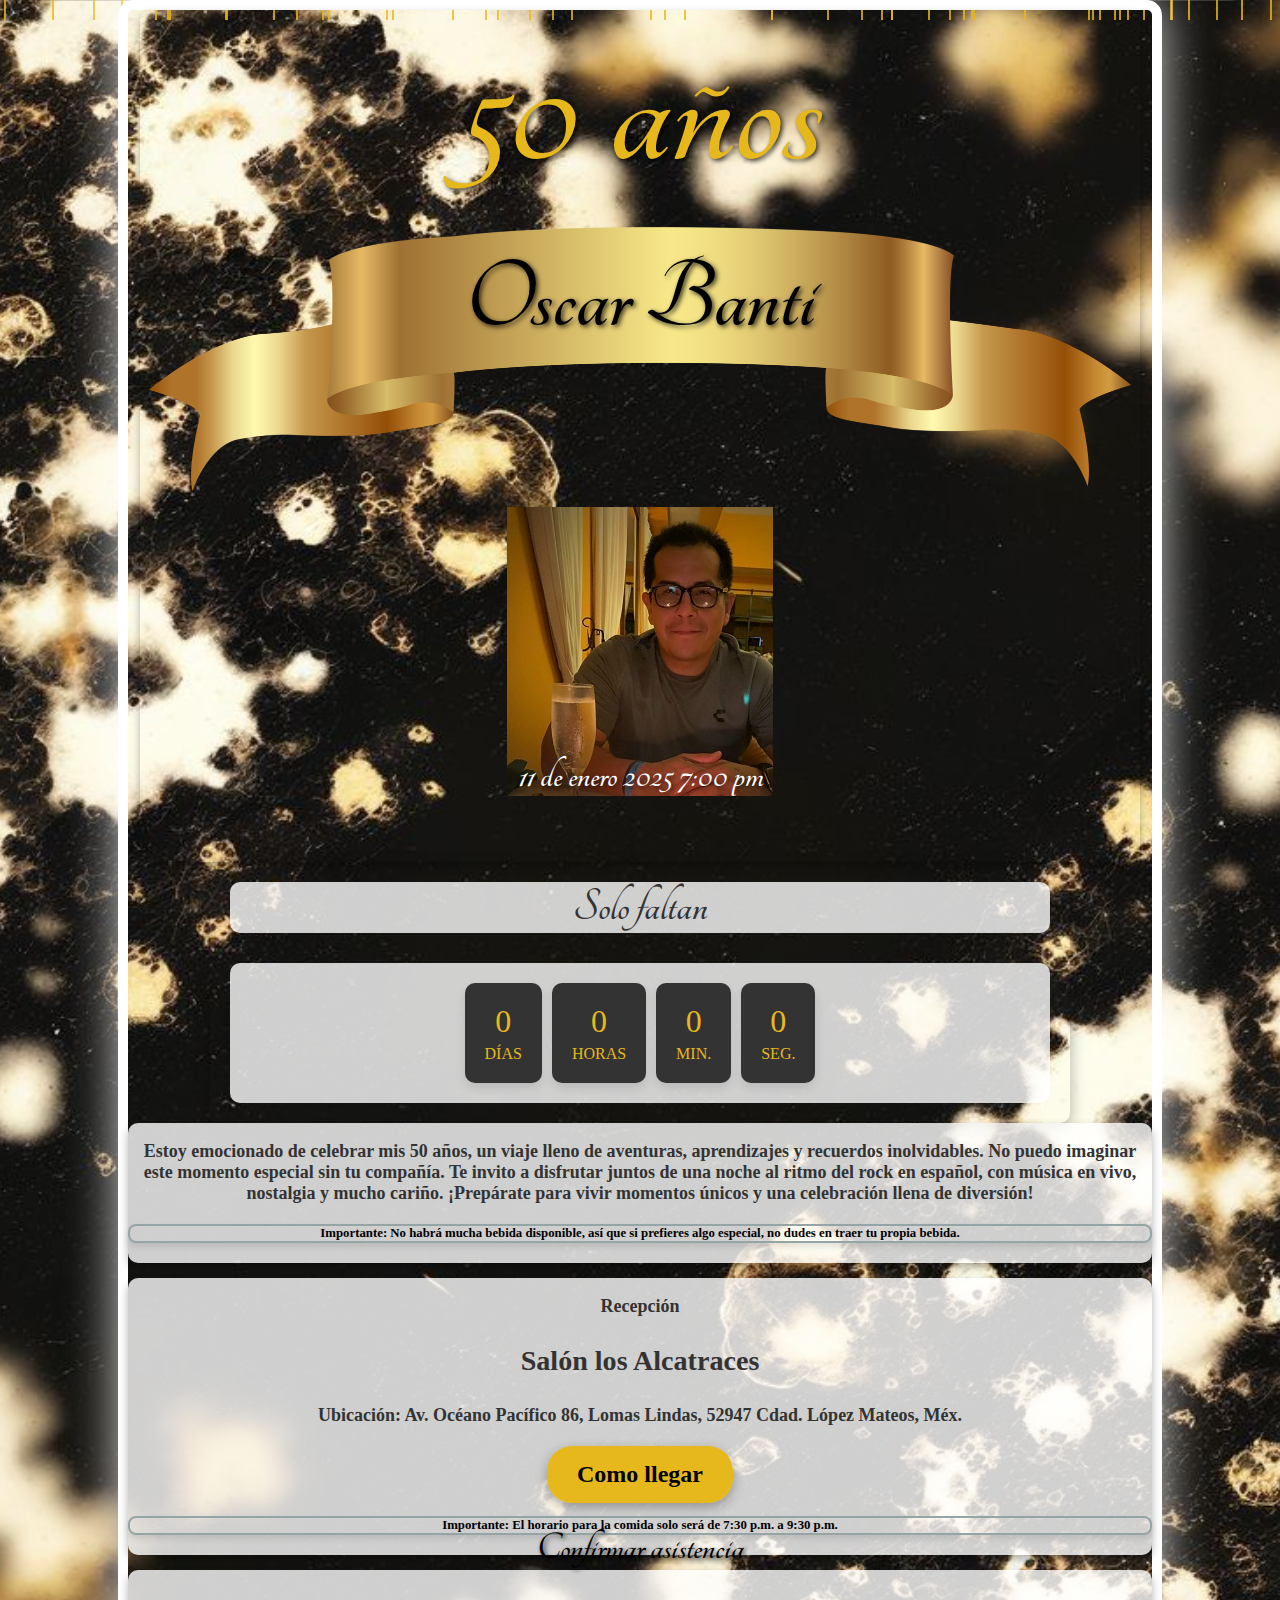
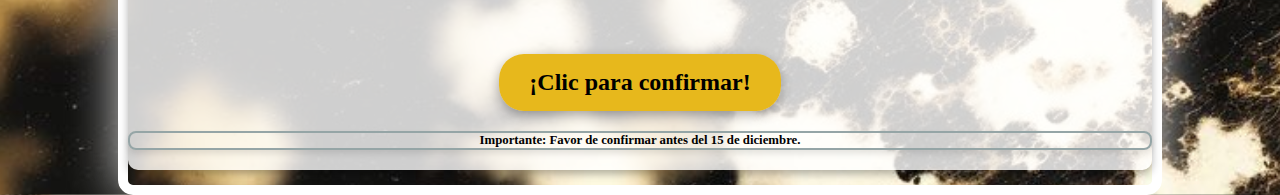
<file: index.html>
<!DOCTYPE html>
<html lang="es">
<head>
    <meta charset="UTF-8">
    <meta name="viewport" content="width=device-width, initial-scale=1.0">
    <title>50 Años OScar Banti</title>
    <link rel="stylesheet" href="styles.css">
    <title>Celebración 50 Años</title>
    <link href="https://fonts.googleapis.com/css2?family=Playfair+Display:wght@700&display=swap" rel="stylesheet">
    <link rel="stylesheet" href="https://fonts.googleapis.com/css?family=Tangerine">
    <link rel="preconnect" href="https://fonts.googleapis.com">
    <link rel="preconnect" href="https://fonts.gstatic.com" crossorigin>
    <link href="https://fonts.googleapis.com/css2?family=Edu+AU+VIC+WA+NT+Guides:wght@400..700&family=Qwitcher+Grypen:wght@400;700&display=swap" rel="stylesheet">
    <link rel="preconnect" href="https://fonts.googleapis.com">
    <link rel="preconnect" href="https://fonts.gstatic.com" crossorigin>
    <link href="https://fonts.googleapis.com/css2?family=Dancing+Script:wght@400..700&display=swap" rel="stylesheet">
    <link rel="preconnect" href="https://fonts.googleapis.com">
    <link rel="preconnect" href="https://fonts.gstatic.com" crossorigin>
    <link href="https://fonts.googleapis.com/css2?family=Dancing+Script:wght@400..700&family=Playfair+Display:ital,wght@0,400..900;1,400..900&display=swap" rel="stylesheet">
    <link rel="preconnect" href="https://fonts.googleapis.com">
    <link rel="preconnect" href="https://fonts.gstatic.com" crossorigin>
    <link href="https://fonts.googleapis.com/css2?family=Dancing+Script:wght@400..700&family=EB+Garamond:ital,wght@0,400..800;1,400..800&family=Playfair+Display:ital,wght@0,400..900;1,400..900&display=swap" rel="stylesheet">

</head>
<body>
    <div class="rain"></div>
    <div class="marco">
        <div class="card">
            <div class="number-container"> 50 años </div>
            <div class="imgGoldBanner-container">
                <img src="public/img/goldBanner2.png">
                <div class="textoCinta">Oscar Banti</div>
            </div>
            <div class="imgPrincipal-container">
                <img src="public/img/oscarPortada.jpg">
            </div>
            <p class="textoBaja">11 de enero 2025 7:00 pm</p>
        </div> 

        <div class="cronometro">
            <div class="textoCronometro">Solo faltan</div>
            <div class="container">
                <div class="box">
                    <span id="days">0</span>
                    <small>Días </small>
                </div>
                <div class="box">
                    <span id="hours">0</span>
                    <small>Horas</small>
                </div>
                <div class="box">
                    <span id="minutes">0</span>
                    <small>Min. </small>
                </div>
                <div class="box">
                    <span id="seconds">0</span>
                    <small>Seg. </small>
                </div>
            </div>
        </div>

        <div class="textoInvitacion">
            <p>
                Estoy emocionado de celebrar mis 50 años, un viaje lleno de aventuras, aprendizajes y recuerdos inolvidables. No puedo imaginar este momento especial sin tu compañía.
                Te invito a disfrutar juntos de una noche al ritmo del rock en español, con música en vivo, nostalgia y mucho cariño. ¡Prepárate para vivir momentos únicos y una celebración llena de diversión!</p>
            <p class="textoImportante">
                Importante: No habrá mucha bebida disponible, así que si prefieres algo especial, no dudes en traer tu propia bebida.
            </p>
        </div>

        <div class="textoInvitacion">
            <p>
                Recepción 
            </p>
            <h3>
                Salón los Alcatraces
            </h3>
            <p>
                Ubicación: Av. Océano Pacífico 86, Lomas Lindas, 52947 Cdad. López Mateos, Méx.
            </p>
            <a href="https://www.google.com/maps/place/Sal%C3%B3n+los+Alcatraces/@19.5704238,-99.2510745,17z/data=!3m1!4b1!4m6!3m5!1s0x85d21c588d25ae5f:0xd2308c1d243190e1!8m2!3d19.5704238!4d-99.2484996!16s%2Fg%2F11b60qymgs?entry=ttu&g_ep=EgoyMDI0MTAwNy4xIKXMDSoASAFQAw%3D%3D" class="map-button" target="_blank">
                Como llegar
            </a>
            <p class="textoImportante">
                Importante: El horario para la comida solo será de 7:30 p.m. a 9:30 p.m.
            </p>
        </div>
        
        <div class="textoInvitacion">
            <p class="textoBajaBoleto">Confirmar asistencia</p>
            <div class="contenedorBoleto">
                <img id="imagen" style="display: none;" alt="Imagen dinámica"/>
            </div>
            <div class="botonBoleto">
                <a href="https://docs.google.com/forms/d/e/1FAIpQLSeCAy3yvJN_GSDAHf4UdD2p_rkGSut0L7TeDT7OeyFYLkQp7g/viewform?usp=sf_link" class="map-button" target="_blank">
                    ¡Clic para confirmar!
                </a>
            </div>
            <p class="textoImportante">
                Importante: Favor de confirmar antes del 15 de diciembre.
            </p>
        </div>         
    </div>

     <!-- Importar el archivo JavaScript -->
     <script src="js/lluvia.js"></script>
     <script src="js/cronometro.js"></script>
     <script src="js/imagenes.js"></script>
</body>
</html>
</file>
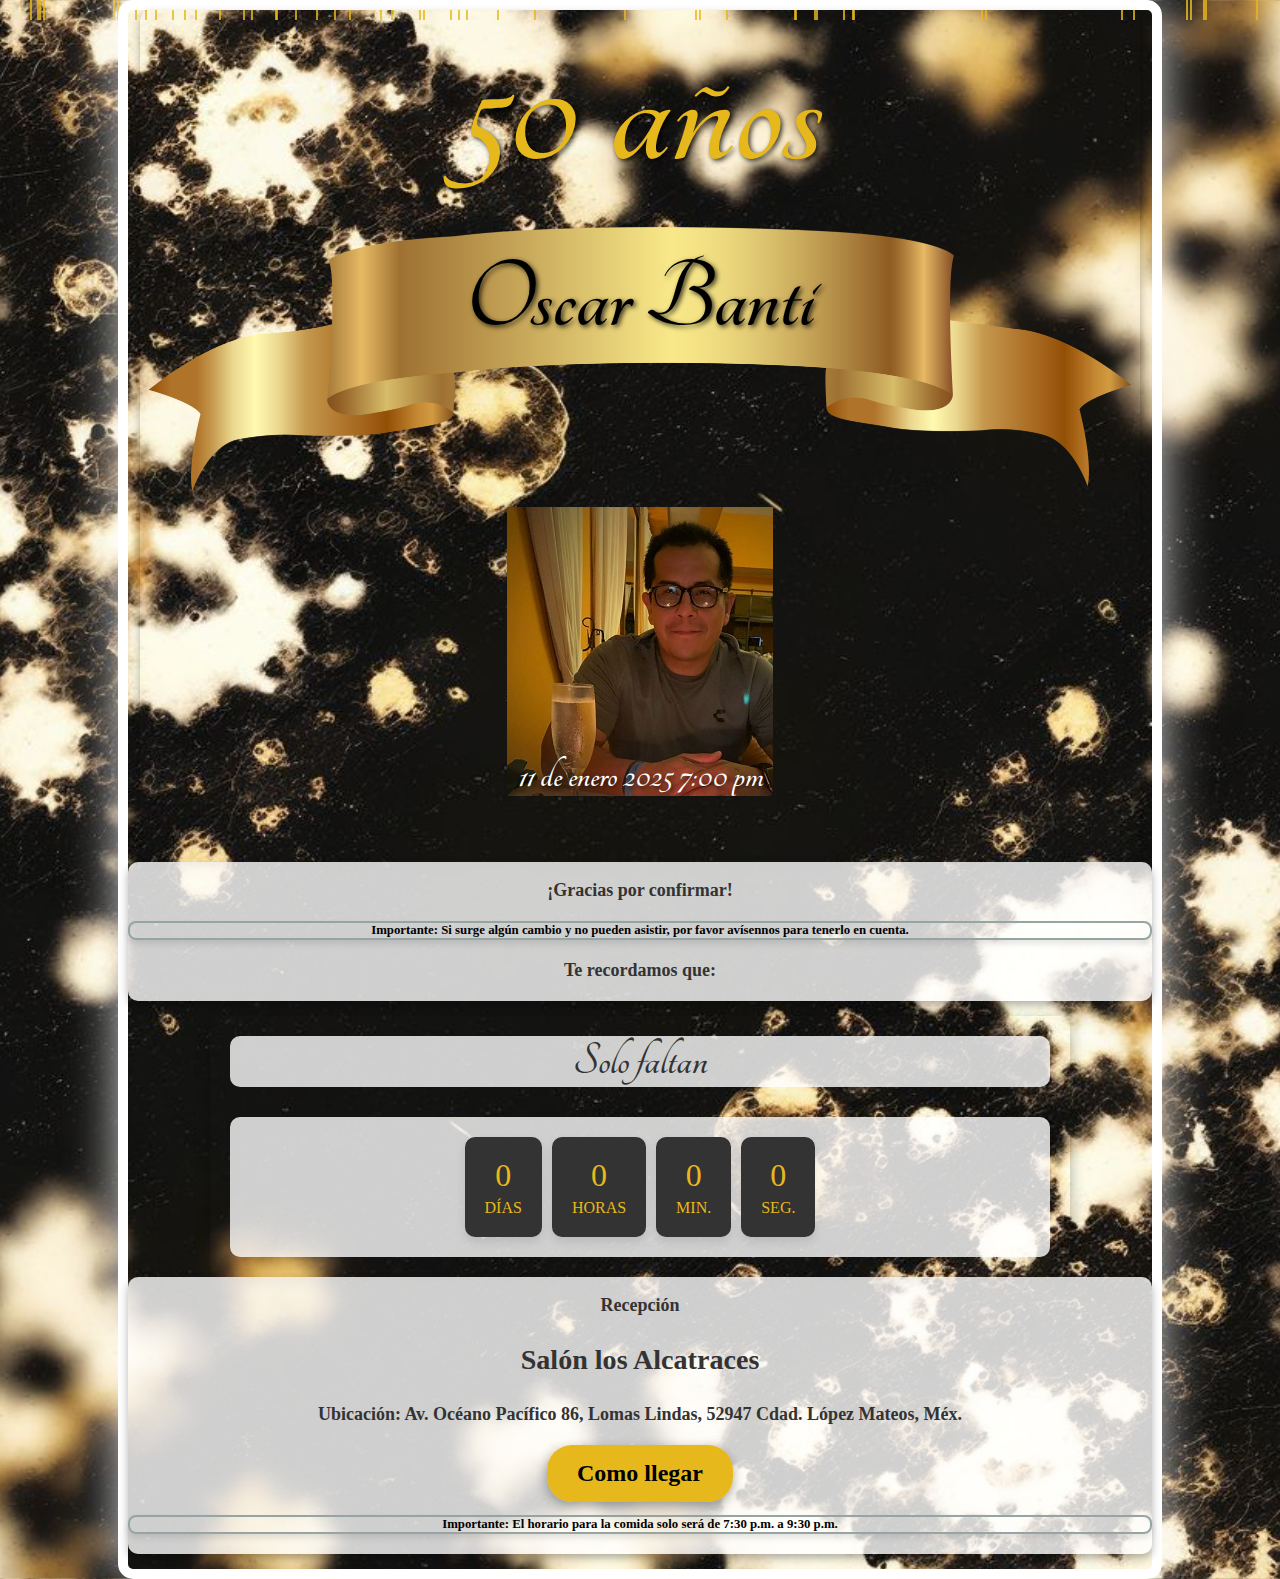
<file: confirmcion.html>
<!DOCTYPE html>
<html lang="es">
<head>
    <meta charset="UTF-8">
    <meta name="viewport" content="width=device-width, initial-scale=1.0">
    <title>50 Años OScar Banti</title>
    <link rel="stylesheet" href="styles.css">
    <title>Celebración 50 Años</title>
    <link href="https://fonts.googleapis.com/css2?family=Playfair+Display:wght@700&display=swap" rel="stylesheet">
    <link rel="stylesheet" href="https://fonts.googleapis.com/css?family=Tangerine">
    <link rel="preconnect" href="https://fonts.googleapis.com">
    <link rel="preconnect" href="https://fonts.gstatic.com" crossorigin>
    <link href="https://fonts.googleapis.com/css2?family=Edu+AU+VIC+WA+NT+Guides:wght@400..700&family=Qwitcher+Grypen:wght@400;700&display=swap" rel="stylesheet">
    <link rel="preconnect" href="https://fonts.googleapis.com">
    <link rel="preconnect" href="https://fonts.gstatic.com" crossorigin>
    <link href="https://fonts.googleapis.com/css2?family=Dancing+Script:wght@400..700&display=swap" rel="stylesheet">
    <link rel="preconnect" href="https://fonts.googleapis.com">
    <link rel="preconnect" href="https://fonts.gstatic.com" crossorigin>
    <link href="https://fonts.googleapis.com/css2?family=Dancing+Script:wght@400..700&family=Playfair+Display:ital,wght@0,400..900;1,400..900&display=swap" rel="stylesheet">
    <link rel="preconnect" href="https://fonts.googleapis.com">
    <link rel="preconnect" href="https://fonts.gstatic.com" crossorigin>
    <link href="https://fonts.googleapis.com/css2?family=Dancing+Script:wght@400..700&family=EB+Garamond:ital,wght@0,400..800;1,400..800&family=Playfair+Display:ital,wght@0,400..900;1,400..900&display=swap" rel="stylesheet">

</head>
<body>
    <div class="rain"></div>
    <div class="marco">
        <div class="card">
            <div class="number-container"> 50 años </div>
            <div class="imgGoldBanner-container">
                <img src="public/img/goldBanner2.png">
                <div class="textoCinta">Oscar Banti</div>
            </div>
            <div class="imgPrincipal-container">
                <img src="public/img/oscarPortada.jpg">
            </div>
            <p class="textoBaja">11 de enero 2025 7:00 pm</p>
        </div> 

        <div class="textoInvitacion" >
            <p> ¡Gracias por confirmar! </p>
            <p class="textoImportante">
                Importante: Si surge algún cambio y no pueden asistir, por favor avísennos para tenerlo en cuenta.
            </p>
            <p>  Te recordamos que:</p>
        </div>  

        <div class="cronometro">
            <div class="textoCronometro">Solo faltan</div>
            <div class="container">
                <div class="box">
                    <span id="days">0</span>
                    <small>Días </small>
                </div>
                <div class="box">
                    <span id="hours">0</span>
                    <small>Horas</small>
                </div>
                <div class="box">
                    <span id="minutes">0</span>
                    <small>Min. </small>
                </div>
                <div class="box">
                    <span id="seconds">0</span>
                    <small>Seg. </small>
                </div>
            </div>
        </div>

        <div class="textoInvitacion">
            <p>
                Recepción 
            </p>
            <h3>
                Salón los Alcatraces
            </h3>
            <p>
                Ubicación: Av. Océano Pacífico 86, Lomas Lindas, 52947 Cdad. López Mateos, Méx.
            </p>
            <a href="https://www.google.com/maps/place/Sal%C3%B3n+los+Alcatraces/@19.5704238,-99.2510745,17z/data=!3m1!4b1!4m6!3m5!1s0x85d21c588d25ae5f:0xd2308c1d243190e1!8m2!3d19.5704238!4d-99.2484996!16s%2Fg%2F11b60qymgs?entry=ttu&g_ep=EgoyMDI0MTAwNy4xIKXMDSoASAFQAw%3D%3D" class="map-button" target="_blank">
                Como llegar
            </a>
            <p class="textoImportante">
                Importante: El horario para la comida solo será de 7:30 p.m. a 9:30 p.m.
            </p>
        </div>        
    </div>

     <!-- Importar el archivo JavaScript -->
     <script src="js/lluvia.js"></script>
     <script src="js/cronometro.js"></script>
     <script src="js/imagenes.js"></script>
</body>
</html>
</file>
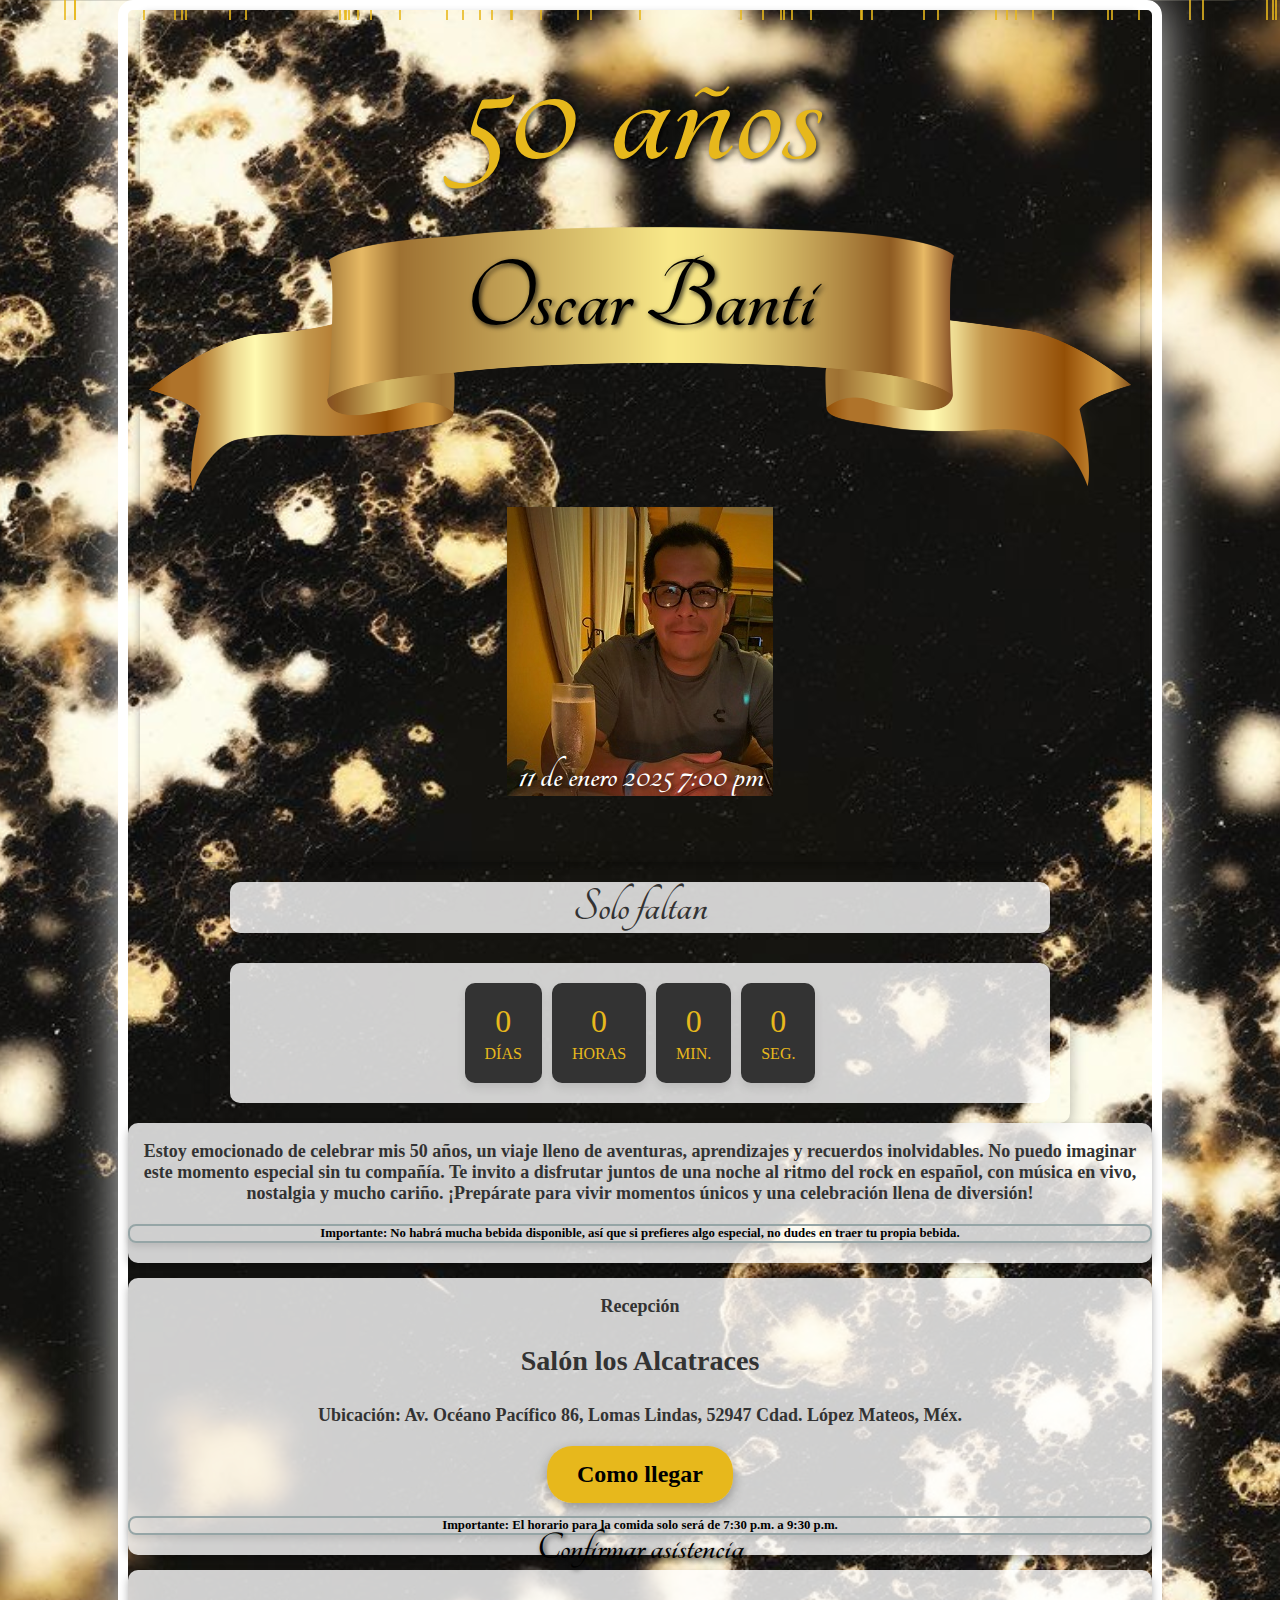
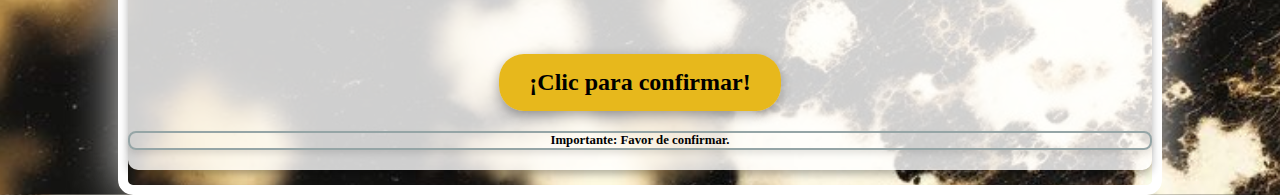
<file: invitacion.html>
<!DOCTYPE html>
<html lang="es">
<head>
    <meta charset="UTF-8">
    <meta name="viewport" content="width=device-width, initial-scale=1.0">
    <title>50 Años OScar Banti</title>
    <link rel="stylesheet" href="styles.css">
    <title>Celebración 50 Años</title>
    <link href="https://fonts.googleapis.com/css2?family=Playfair+Display:wght@700&display=swap" rel="stylesheet">
    <link rel="stylesheet" href="https://fonts.googleapis.com/css?family=Tangerine">
    <link rel="preconnect" href="https://fonts.googleapis.com">
    <link rel="preconnect" href="https://fonts.gstatic.com" crossorigin>
    <link href="https://fonts.googleapis.com/css2?family=Edu+AU+VIC+WA+NT+Guides:wght@400..700&family=Qwitcher+Grypen:wght@400;700&display=swap" rel="stylesheet">
    <link rel="preconnect" href="https://fonts.googleapis.com">
    <link rel="preconnect" href="https://fonts.gstatic.com" crossorigin>
    <link href="https://fonts.googleapis.com/css2?family=Dancing+Script:wght@400..700&display=swap" rel="stylesheet">
    <link rel="preconnect" href="https://fonts.googleapis.com">
    <link rel="preconnect" href="https://fonts.gstatic.com" crossorigin>
    <link href="https://fonts.googleapis.com/css2?family=Dancing+Script:wght@400..700&family=Playfair+Display:ital,wght@0,400..900;1,400..900&display=swap" rel="stylesheet">
    <link rel="preconnect" href="https://fonts.googleapis.com">
    <link rel="preconnect" href="https://fonts.gstatic.com" crossorigin>
    <link href="https://fonts.googleapis.com/css2?family=Dancing+Script:wght@400..700&family=EB+Garamond:ital,wght@0,400..800;1,400..800&family=Playfair+Display:ital,wght@0,400..900;1,400..900&display=swap" rel="stylesheet">

</head>
<body>
    <div class="rain"></div>
    <div class="marco">
        <div class="card">
            <div class="number-container"> 50 años </div>
            <div class="imgGoldBanner-container">
                <img src="public/img/goldBanner2.png">
                <div class="textoCinta">Oscar Banti</div>
            </div>
            <div class="imgPrincipal-container">
                <img src="public/img/oscarPortada.jpg">
            </div>
            <p class="textoBaja">11 de enero 2025 7:00 pm</p>
        </div> 

        <div class="cronometro">
            <div class="textoCronometro">Solo faltan</div>
            <div class="container">
                <div class="box">
                    <span id="days">0</span>
                    <small>Días </small>
                </div>
                <div class="box">
                    <span id="hours">0</span>
                    <small>Horas</small>
                </div>
                <div class="box">
                    <span id="minutes">0</span>
                    <small>Min. </small>
                </div>
                <div class="box">
                    <span id="seconds">0</span>
                    <small>Seg. </small>
                </div>
            </div>
        </div>

        <div class="textoInvitacion">
            <p>
                Estoy emocionado de celebrar mis 50 años, un viaje lleno de aventuras, aprendizajes y recuerdos inolvidables. No puedo imaginar este momento especial sin tu compañía.
                Te invito a disfrutar juntos de una noche al ritmo del rock en español, con música en vivo, nostalgia y mucho cariño. ¡Prepárate para vivir momentos únicos y una celebración llena de diversión!</p>
            <p class="textoImportante">
                Importante: No habrá mucha bebida disponible, así que si prefieres algo especial, no dudes en traer tu propia bebida.
            </p>
        </div>

        <div class="textoInvitacion">
            <p>
                Recepción 
            </p>
            <h3>
                Salón los Alcatraces
            </h3>
            <p>
                Ubicación: Av. Océano Pacífico 86, Lomas Lindas, 52947 Cdad. López Mateos, Méx.
            </p>
            <a href="https://www.google.com/maps/place/Sal%C3%B3n+los+Alcatraces/@19.5704238,-99.2510745,17z/data=!3m1!4b1!4m6!3m5!1s0x85d21c588d25ae5f:0xd2308c1d243190e1!8m2!3d19.5704238!4d-99.2484996!16s%2Fg%2F11b60qymgs?entry=ttu&g_ep=EgoyMDI0MTAwNy4xIKXMDSoASAFQAw%3D%3D" class="map-button" target="_blank">
                Como llegar
            </a>
            <p class="textoImportante">
                Importante: El horario para la comida solo será de 7:30 p.m. a 9:30 p.m.
            </p>
        </div>
        
        <div class="textoInvitacion">
            <p class="textoBajaBoleto">Confirmar asistencia</p>
            <div class="contenedorBoleto">
                <img id="imagen" style="display: none;" alt="Imagen dinámica"/>
            </div>
            <div class="botonBoleto">
                <a href="https://docs.google.com/forms/d/e/1FAIpQLSeCAy3yvJN_GSDAHf4UdD2p_rkGSut0L7TeDT7OeyFYLkQp7g/viewform?usp=sf_link" class="map-button" target="_blank">
                    ¡Clic para confirmar!
                </a>
            </div>
            <p class="textoImportante">
                Importante: Favor de confirmar.
            </p>
        </div>         
    </div>

     <!-- Importar el archivo JavaScript -->
     <script src="js/lluvia.js"></script>
     <script src="js/cronometro.js"></script>
     <script src="js/imagenes.js"></script>
</body>
</html>
</file>
<file: styles.css>
body {
    margin: 0;
    min-height: 100%; /* Altura mínima del body */
    height: auto; /* Permitir crecimiento indefinido */
    display: flex;
    justify-content: center;
    align-items: center;
    flex-direction: column;
    background-color: black;
    background-image: url('public/img/fondo.jpg'); /* Cambia esto a la ruta de tu imagen */
    background-size: cover;
    background-position: center;
    top: 0;
    left: 0;
    z-index: 0; /* Colocar la imagen detrás del texto */
}
.marco {
    width: 80%;
    height: auto;
    border: 10px solid white;
    border-radius: 15px;
    box-shadow: 0 0 50px rgba(255, 255, 255, 0.8);
    position: relative;
    display: flex;
    justify-content: center;
    align-items: center;
    color: white; /* Color del texto */
    text-align: center; /* Alinear el texto al centro */
    flex-direction: column;
}

.container {
    display: flex;
    justify-content: center;
    align-items: center;
    text-align: center;
    padding: 20px;
}

.card {
    max-width: 100%; /* No exceder el ancho del contenedor */
    max-height: 100%; /* No exceder la altura del contenedor */
    border-radius: 10px;
    box-shadow: 0 4px 8px rgba(0, 0, 0, 0.3);
    max-width: 1000px;
    width: 100%;
    margin-top: 0px;
    position: relative; /* Para que el título esté en la parte superior de la imagen */
    z-index: 1; /* Colocar el texto por encima de la imagen */
    font-size: 2.5em; /* Tamaño de la fuente */
    text-shadow: 2px 2px 5px rgba(0, 0, 0, 0.8); /* Sombra para el texto */
    opacity: 1; /* Ajusta el valor de opacidad aquí */
}

.cronometro {
    width: 80%;
    display: flex;
    justify-content: center;
    gap: 15px;
    position: relative;
    z-index: 2;
    
    padding: 20px;
    border-radius: 10px;
    box-shadow: 0 5px 15px rgba(0, 0, 0, 0.3);
    flex-direction: column;
}

.textoCronometro {
    font-size: 3rem;
    font-weight: bold;
    color: #333;
    margin-bottom: 15px; /* Espacio entre el texto y el cronómetro */
    text-align: center; /* Centra el texto */
    z-index: 2;
    border-radius: 10px;
    font-family: 'Tangerine', serif;
    background-color: rgba(255, 255, 255, 0.8);
}

.container {
    display: flex;
    justify-content: center;
    gap: 10px;
    position: relative;
    z-index: 2;
    background-color: rgba(255, 255, 255, 0.8);
    border-radius: 10px;
}

.box {

    text-align: center;
    padding: 20px;
    background-color: #333;
    color: #e7b81c;
    border-radius: 10px;
    box-shadow: 0 5px 10px rgba(0, 0, 0, 0.1);
}

.box span {
    display: block;
    font-size: 2rem;
    margin-bottom: 5px;
}

.box small {
    display: block;
    font-size: 1rem;
    text-align: center; /* Centrando el texto de izquierda a derecha */
    text-transform: uppercase;
    color: #e7b81c;
}

@media (max-width: 600px) {
    .box {
        padding: 15px;
        min-width: 9%;
    }

    .box span {
        font-size: 1.5rem;
    }

    .box small {
        font-size: 0.55rem;
    }
}

h1 {
    font-size: 36px;
    margin-bottom: 20px;
}

p {
    font-size: 18px;
    margin-bottom: 20px;
}

.rain {
    position: absolute;
    top: 0;
    left: 0;
    width: 100%;
    height: 100%;
    pointer-events: none;
}

.drop {
    position: absolute;
    width: 2px;
    height: 20px;
    background-color: #e7b81c; /* Color dorado */
    opacity: 0.8;
    animation: fall 2s linear infinite;
}

@keyframes fall {
    0% {
        transform: translateY(-100%);
        opacity: 0;
    }
    50% {
        opacity: 1;
    }
    100% {
        transform: translateY(100vh);
        opacity: 0;
    }
}

.number-container {
    font-size: 15vw; /* Tamaño del texto */
    font-weight: bold;
    color: #e7b81c; /* Color dorado */
    text-shadow: 2px 2px 5px rgba(0, 0, 0, 0.8); /* Sombra del texto */
    z-index: 2;
    text-align: center; /* Centrando el texto de izquierda a derecha */
    width: 100%; /* Asegura que ocupe todo el ancho del contenedor padre */
    font-family: 'Tangerine', serif;
}

.imgPrincipal-container {
    font-size: 10px; /* Tamaño del texto */
    color: #e7b81c; /* Color dorado */
    width: 100%; /* Asegura que ocupe todo el ancho del contenedor padre */
    text-align: center; /* Centrando el texto de izquierda a derecha */
}

.imgGoldBanner-container {
    color: #e7b81c; /* Color dorado */
    width: 100%; /* Asegura que ocupe todo el ancho del contenedor padre */
    text-align: center; /* Centrando el texto de izquierda a derecha */
    position: relative; /* Habilita posicionamiento relativo */
    display: inline-block; /* Permite ajustar el tamaño del contenedor a la imagen */
}

.imgGoldBanner-container img {
    width: 100%; /* La imagen ocupará el 100% del ancho del contenedor */
    height: auto; /* Mantiene la proporción de la imagen */
    display: block; /* Elimina el espacio en la parte inferior de la imagen */
}

.textoCinta {
    position: absolute; /* Posiciona el texto sobre la imagen */
    top: 30%; /* Centra verticalmente */
    left: 50%; /* Centra horizontalmente */
    transform: translate(-50%, -50%); /* Ajusta el punto de referencia para centrar */
    color: rgb(0, 0, 0); /* Color del texto */
    text-shadow: 2px 2px 5px rgba(0, 0, 0, 0.8); /* Sombra para mejorar la legibilidad */
    font-family: 'Tangerine', serif;
    font-size: 8vw;
    font-weight: bold;
}

.textoBaja {
    margin-top: 0;
    position: relative; /* Para que el título esté en la parte superior de la imagen */
    z-index: 1; /* Colocar el texto por encima de la imagen */
    font-size: 40px; /* Tamaño de la fuente */
    color:  #ffffff;; /* Color del texto */
    text-shadow: 2px 2px 5px rgba(0, 0, 0, 0.8); /* Sombra para el texto */
    animation: bajar 3s ease forwards; /* Aplicar animación */
    transform: translateY(-100%); /* Iniciar desde arriba */
    font-family: 'Tangerine', serif;
    font-weight: bold;
}

@keyframes bajar {
    0% {
        transform: translateY(-100%); /* Comienza fuera de la vista, arriba */
    }
    100% {
        transform: translateY(0); /* Termina en su posición original */
    }
}

.textoInvitacion {
    width: 100%;
    background-color: rgba(255, 255, 255, 0.8);
    color: #333;
    margin-bottom: 15px; /* Espacio entre el texto y el cronómetro */
    font-size: 1.5em;
    font-weight: bold;
    border-radius: 10px;
    text-align: center;
    box-shadow: 0 4px 8px rgba(0, 0, 0, 0.3); /* Sombra para resaltar */
    z-index: 2;
 
}
  
.textoImportante {
    color: #000000; /* Texto azul oscuro discreto */
    font-size: 0.8rem;
    border: 2px solid  #95a5a6; /*Borde gris suave */
    border-radius: 8px;
    box-shadow: 0 4px 6px rgba(0, 0, 0, 0.1);
    animation: zoomEffect 2s ease-in-out infinite; /* Aplicar la animación zoomEffect */
}

@keyframes zoomEffect {
    0%, 100% {
        transform: scale(1); /* Tamaño original */
    }
    50% {
        transform: scale(1.05); /* Ampliación al 105% */
    }
}

.textoImportante:hover {
    background-color: #d6dce6; /* Fondo gris muy suave al pasar el ratón */
    color: #34495e; /* Texto ligeramente más oscuro en hover */
    border-color: #7f8c8d; /* Borde gris más oscuro en hover */
}

.map-button {
    display: inline-block;
    background: linear-gradient(135deg, #e7b81c, #e7b81c); /* Gradiente dorado */
    color: #000; /* Texto negro */
    padding: 15px 30px; /* Espaciado interno */

    border: none; /* Sin borde */
    border-radius: 25px; /* Bordes redondeados */
    text-decoration: none; /* Sin subrayado */
    transition: transform 0.2s ease, box-shadow 0.2s ease; /* Transiciones suaves */
    box-shadow: 0 4px 12px rgba(0, 0, 0, 0.3); /* Sombra para profundidad */
    cursor: pointer; /* Cambiar cursor al pasar por encima */
}

.map-button:hover {
    transform: scale(1.05); /* Aumentar tamaño al pasar el ratón */
    box-shadow: 0 6px 20px rgba(0, 0, 0, 0.4); /* Sombra más pronunciada al pasar el ratón */
}

.map-button:active {
    transform: scale(0.95); /* Efecto de compresión al hacer clic */
}

.contenedorBoleto {
    width: 100%;
    z-index: 2;
    display: flex;
    justify-content: center; /* Centra horizontalmente */
    align-items: center;    
    margin-top: 20 px;
    margin-bottom: 20px;
}

.botonBoleto {
    margin-top: 20 px;
    margin-bottom: 20px;  
}

.textoBajaBoleto {
    margin-top: 0;
    position: relative; /* Para que el título esté en la parte superior de la imagen */
    z-index: 1; /* Colocar el texto por encima de la imagen */
    font-size: 40px; /* Tamaño de la fuente */
    color:  #000000;; /* Color del texto */
    text-shadow: 2px 2px 5px rgba(0, 0, 0, 0.8); /* Sombra para el texto */
    animation: bajar 3s ease forwards; /* Aplicar animación */
    transform: translateY(-100%); /* Iniciar desde arriba */
    font-family: 'Tangerine', serif;
    font-weight: bold;
}
</file>
